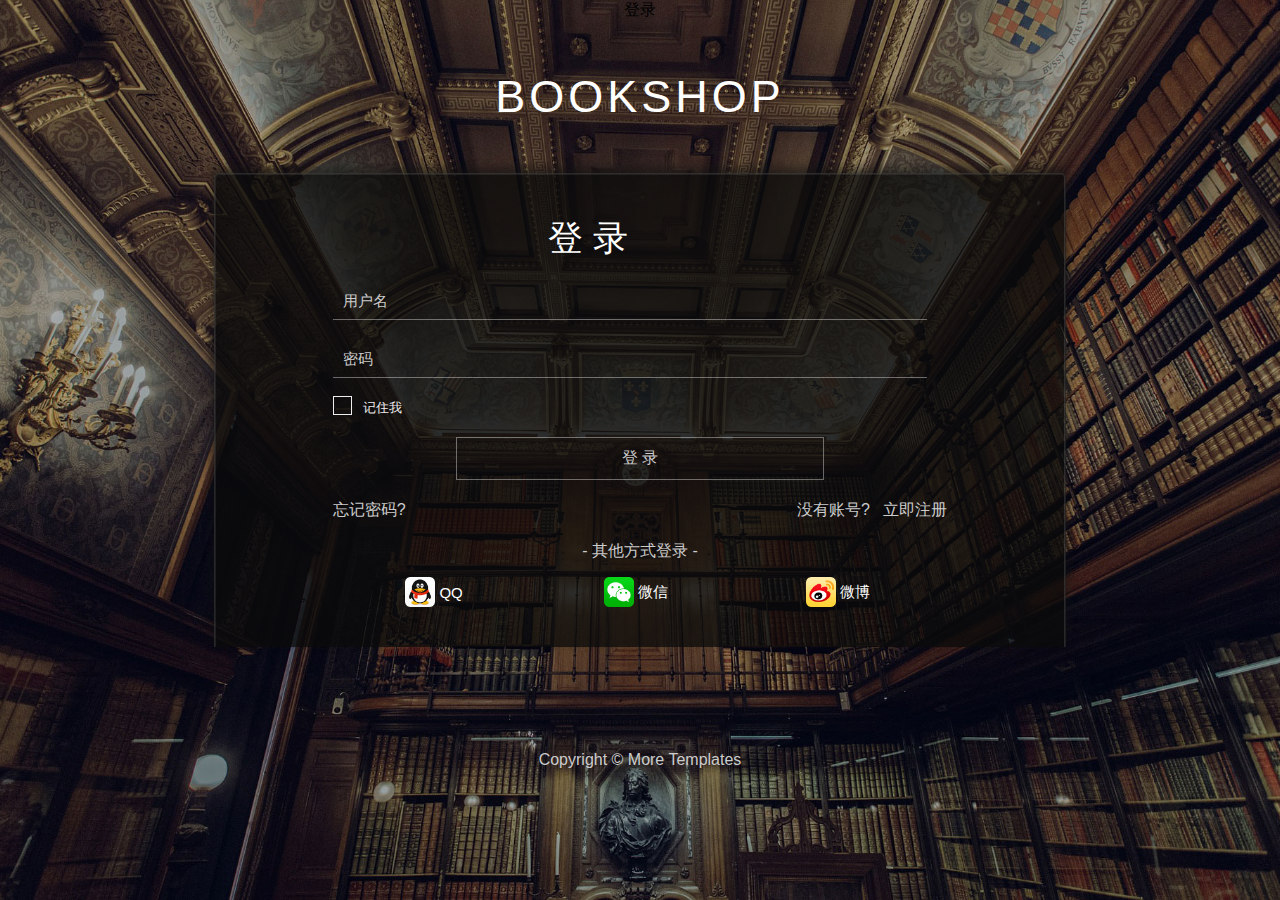
<file: target/spring_springMVC_hibernate_shiro_maven_demo/page/login.html>
<!DOCTYPE html>
<html>

<!-- Head -->
<head>

	<title">登录</title>

	<!-- Meta-Tags -->
		<meta name="viewport" content="width=device-width, initial-scale=1">
		<meta http-equiv="Content-Type" content="text/html; charset=utf-8">

		<script type="application/x-javascript"> addEventListener("load", function() { setTimeout(hideURLbar, 0); }, false); function hideURLbar(){ window.scrollTo(0,1); } </script>
	<!-- //Meta-Tags -->

	<!-- Style --> <link rel="stylesheet" href="../static/css/login.css" type="text/css" media="all">


<script src="../static/js/jquery-1.11.2.min.js"></script>
</head>
<!-- //Head -->

<!-- Body -->
<body>

	<h1>BOOKSHOP</h1>

	<div class="container w3layouts agileits">

		<div class="login w3layouts agileits">
			<h2>登 录</h2>
			<form id="loginForm" action="/userInfo.htm?doLogin" method="post">
				<input type="text" Name="username" placeholder="用户名" required="">
				<input type="password" Name="password" placeholder="密码" required="">
			</form>
			<ul class="tick w3layouts agileits">
				<li>
					<input type="checkbox" id="brand1" value="">
					<label for="brand1"><span></span>记住我</label>
				</li>
			</ul>
			<div class="send-button w3layouts agileits">
				<form onsubmit="return false" action="#" method="post"> 
					<input type="submit" onclick="function a(){document.getElementById('loginForm').submit();}setTimeout(a,0);"  value="登 录">
				</form>
			</div>
			<a href="#">忘记密码?</a>
			<a href="register.html" style="float:right;">没有账号? &nbsp;&nbsp;立即注册</a>
			<div class="social-icons w3layouts agileits">
				<p>- 其他方式登录 -</p>
				<ul>
					<li class="qq"><a href="#">
					<span class="icons w3layouts agileits"></span>
					<span class="text w3layouts agileits">QQ</span></a></li>
					<li class="weixin w3ls"><a href="#">
					<span class="icons w3layouts"></span>
					<span class="text w3layouts agileits">微信</span></a></li>
					<li class="weibo aits"><a href="#">
					<span class="icons agileits"></span>
					<span class="text w3layouts agileits">微博</span></a></li>
					<div class="clear"> </div>
				</ul>
			</div>
			<div class="clear"></div>
		</div>	
	
			<div class="clear"></div>
	</div>

	<div class="footer w3layouts agileits">
		<p>Copyright &copy; More Templates</p>
	</div>

</body>
<!-- //Body -->

</html>
</file>
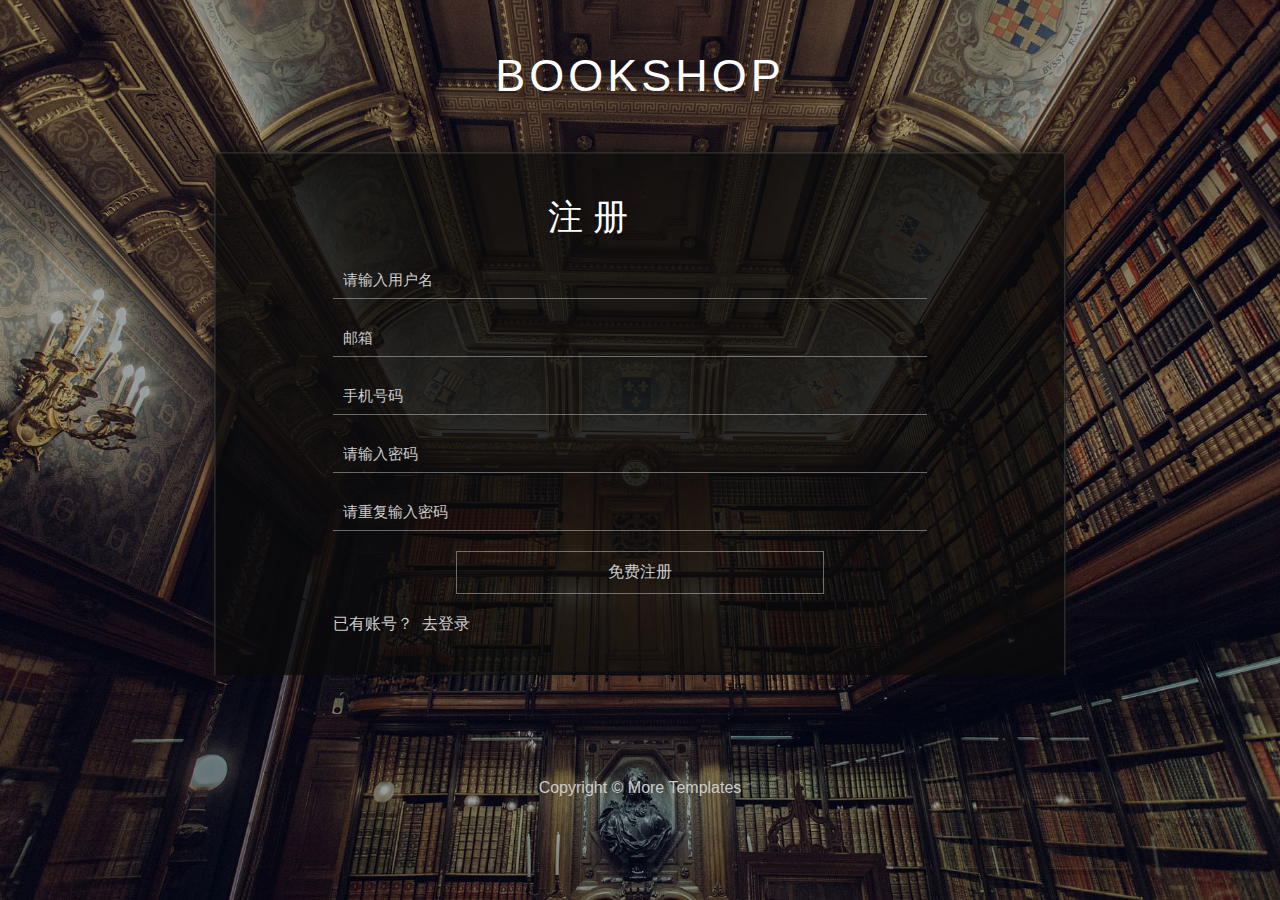
<file: target/spring_springMVC_hibernate_shiro_maven_demo/page/register.html>
<!DOCTYPE html>
<html>

<!-- Head -->
<head>

<title>注册</title>

<!-- Meta-Tags -->
<meta name="viewport" content="width=device-width, initial-scale=1">
<meta http-equiv="Content-Type" content="text/html; charset=utf-8">

<script type="application/x-javascript"> addEventListener("load", function() { setTimeout(hideURLbar, 0); }, false); function hideURLbar(){ window.scrollTo(0,1); } </script>
<!-- //Meta-Tags -->

<!-- Style -->
<link rel="stylesheet" href="../static/css/login.css" type="text/css"
	media="all">
<script src="../static/js/jquery-1.11.2.min.js"></script>
<script type="text/javascript">
function register() {
    $.ajax({
    //几个参数需要注意一下
        type: "POST",//方法类型
        dataType: "json",//预期服务器返回的数据类型
        url: "/userInfo.htm?doRegister" ,//请求地址
        data: $('#registerForm').serialize(),
        success: function (result) {
            if (result == true) {
            	window.location.href="login.html"; 
            };
        },
        error : function() {
            alert("异常！");
        }
    });
}
</script>

</head>
<!-- //Head -->

<!-- Body -->
<body>

	<h1>BOOKSHOP</h1>

	<div class="container w3layouts agileits">

		<!-- 注册 -->
		<div class="login w3layouts agileits">
			<h2>注 册</h2>
			<form id="registerForm" onsubmit="return false" action="#"
				method="post">
				<input type="text" Name="username" placeholder="请输入用户名" required="">
				<input type="text" Name="email" placeholder="邮箱" required="">
				<input type="text" Name="phone number" placeholder="手机号码"
					required=""> <input type="password" Name="password"
					placeholder="请输入密码" required=""> <input type="password"
					Name="repassword" placeholder="请重复输入密码" required="">
			</form>
			<div class="send-button w3layouts agileits">
				<form onsubmit="return false" action="#" method="post">
					<input type="submit" value="免费注册" onclick="register()">
				</form>
			</div>
			<a href="login.html">已有账号？&nbsp;&nbsp;去登录</a>
			<div class="clear"></div>

		</div>
		<!-- clear -->
		<div class="clear"></div>

	</div>

	<div class="footer w3layouts agileits">
		<p>Copyright &copy; More Templates</p>
	</div>

</body>
<!-- //Body -->

</html>
</file>
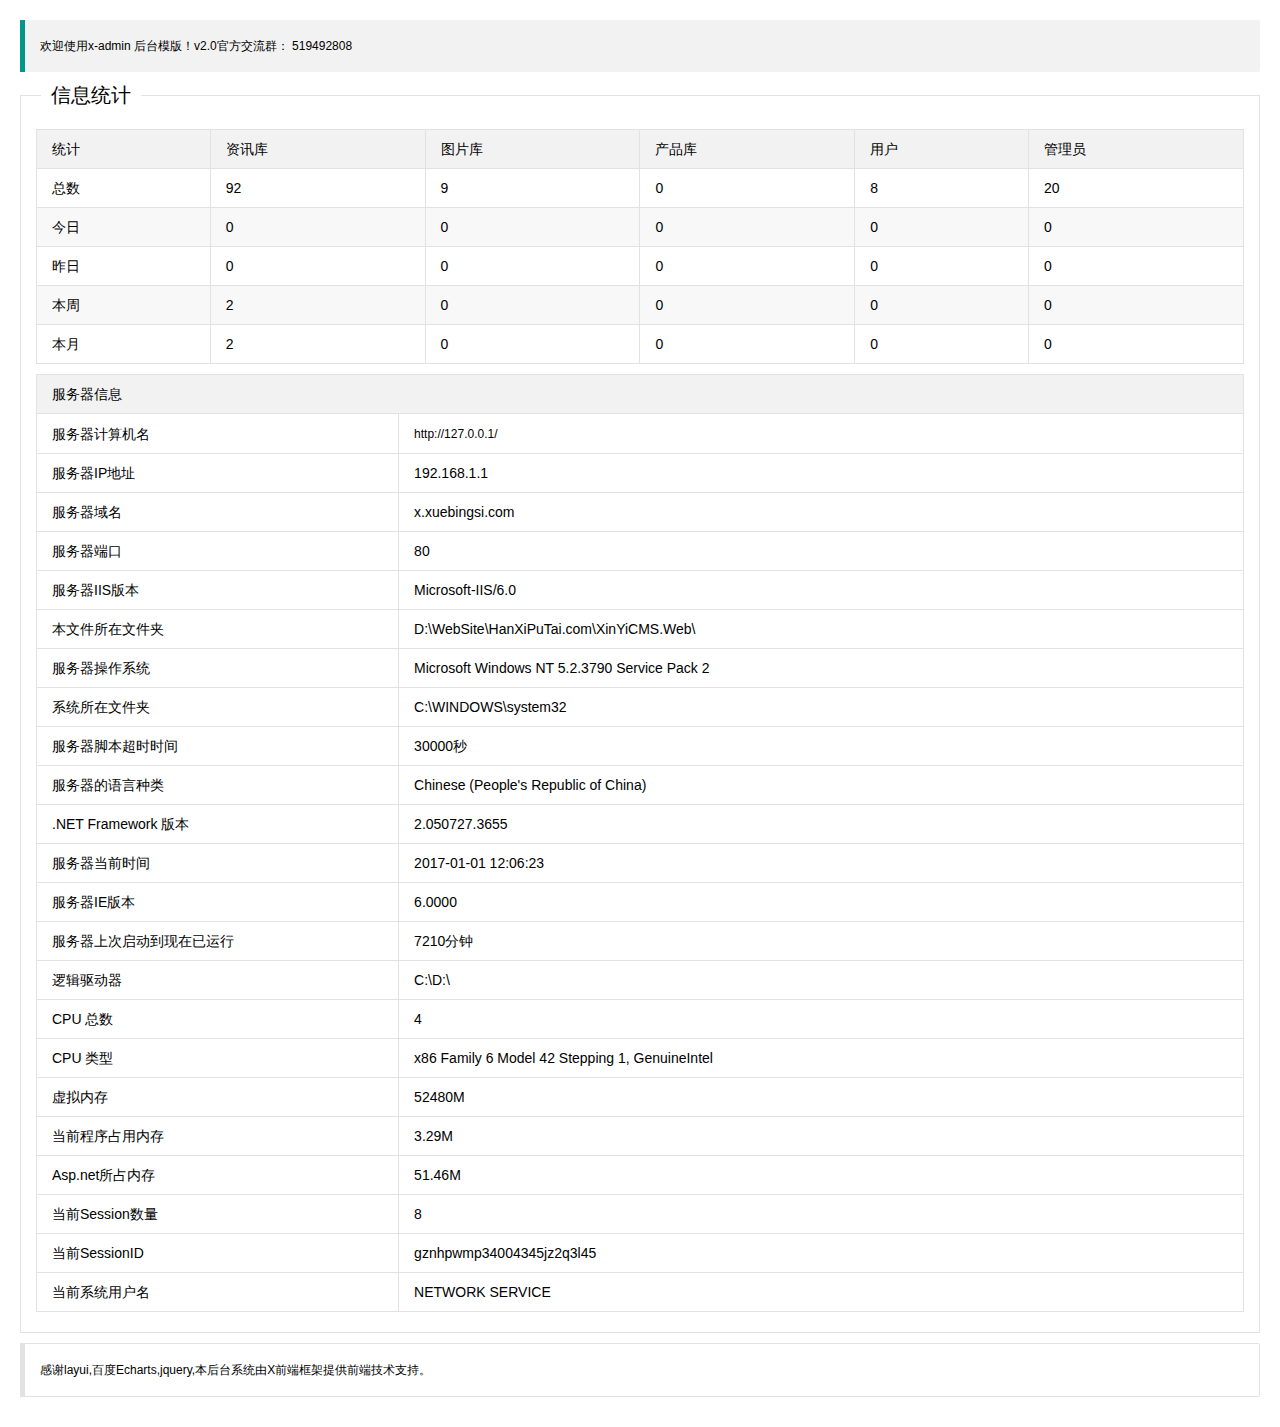
<file: target/spring_springMVC_hibernate_shiro_maven_demo/authc/admin/welcome.html>
<!DOCTYPE html>
<html>
    <head>
        <meta charset="UTF-8">
        <title>欢迎页面-X-admin2.0</title>
        <meta name="renderer" content="webkit">
        <meta http-equiv="X-UA-Compatible" content="IE=edge,chrome=1">
        <meta name="viewport" content="width=device-width,user-scalable=yes, minimum-scale=0.4, initial-scale=0.8,target-densitydpi=low-dpi" />
        <link rel="shortcut icon" href="/favicon.ico" type="image/x-icon" />
        <link rel="stylesheet" href="./css/font.css">
        <link rel="stylesheet" href="./css/xadmin.css">
    </head>
    <body>
        <div class="x-body">
            <blockquote class="layui-elem-quote">欢迎使用x-admin 后台模版！v2.0官方交流群： 519492808</blockquote>
            <fieldset class="layui-elem-field">
              <legend>信息统计</legend>
              <div class="layui-field-box">
                <table class="layui-table" lay-even>
                    <thead>
                        <tr>
                            <th>统计</th>
                            <th>资讯库</th>
                            <th>图片库</th>
                            <th>产品库</th>
                            <th>用户</th>
                            <th>管理员</th>
                        </tr>
                    </thead>
                    <tbody>
                        <tr>
                            <td>总数</td>
                            <td>92</td>
                            <td>9</td>
                            <td>0</td>
                            <td>8</td>
                            <td>20</td>
                        </tr>
                        <tr>
                            <td>今日</td>
                            <td>0</td>
                            <td>0</td>
                            <td>0</td>
                            <td>0</td>
                            <td>0</td>
                        </tr>
                        <tr>
                            <td>昨日</td>
                            <td>0</td>
                            <td>0</td>
                            <td>0</td>
                            <td>0</td>
                            <td>0</td>
                        </tr>
                        <tr>
                            <td>本周</td>
                            <td>2</td>
                            <td>0</td>
                            <td>0</td>
                            <td>0</td>
                            <td>0</td>
                        </tr>
                        <tr>
                            <td>本月</td>
                            <td>2</td>
                            <td>0</td>
                            <td>0</td>
                            <td>0</td>
                            <td>0</td>
                        </tr>
                    </tbody>
                </table>
                <table class="layui-table">
                <thead>
                    <tr>
                        <th colspan="2" scope="col">服务器信息</th>
                    </tr>
                </thead>
                <tbody>
                    <tr>
                        <th width="30%">服务器计算机名</th>
                        <td><span id="lbServerName">http://127.0.0.1/</span></td>
                    </tr>
                    <tr>
                        <td>服务器IP地址</td>
                        <td>192.168.1.1</td>
                    </tr>
                    <tr>
                        <td>服务器域名</td>
                        <td>x.xuebingsi.com</td>
                    </tr>
                    <tr>
                        <td>服务器端口 </td>
                        <td>80</td>
                    </tr>
                    <tr>
                        <td>服务器IIS版本 </td>
                        <td>Microsoft-IIS/6.0</td>
                    </tr>
                    <tr>
                        <td>本文件所在文件夹 </td>
                        <td>D:\WebSite\HanXiPuTai.com\XinYiCMS.Web\</td>
                    </tr>
                    <tr>
                        <td>服务器操作系统 </td>
                        <td>Microsoft Windows NT 5.2.3790 Service Pack 2</td>
                    </tr>
                    <tr>
                        <td>系统所在文件夹 </td>
                        <td>C:\WINDOWS\system32</td>
                    </tr>
                    <tr>
                        <td>服务器脚本超时时间 </td>
                        <td>30000秒</td>
                    </tr>
                    <tr>
                        <td>服务器的语言种类 </td>
                        <td>Chinese (People's Republic of China)</td>
                    </tr>
                    <tr>
                        <td>.NET Framework 版本 </td>
                        <td>2.050727.3655</td>
                    </tr>
                    <tr>
                        <td>服务器当前时间 </td>
                        <td>2017-01-01 12:06:23</td>
                    </tr>
                    <tr>
                        <td>服务器IE版本 </td>
                        <td>6.0000</td>
                    </tr>
                    <tr>
                        <td>服务器上次启动到现在已运行 </td>
                        <td>7210分钟</td>
                    </tr>
                    <tr>
                        <td>逻辑驱动器 </td>
                        <td>C:\D:\</td>
                    </tr>
                    <tr>
                        <td>CPU 总数 </td>
                        <td>4</td>
                    </tr>
                    <tr>
                        <td>CPU 类型 </td>
                        <td>x86 Family 6 Model 42 Stepping 1, GenuineIntel</td>
                    </tr>
                    <tr>
                        <td>虚拟内存 </td>
                        <td>52480M</td>
                    </tr>
                    <tr>
                        <td>当前程序占用内存 </td>
                        <td>3.29M</td>
                    </tr>
                    <tr>
                        <td>Asp.net所占内存 </td>
                        <td>51.46M</td>
                    </tr>
                    <tr>
                        <td>当前Session数量 </td>
                        <td>8</td>
                    </tr>
                    <tr>
                        <td>当前SessionID </td>
                        <td>gznhpwmp34004345jz2q3l45</td>
                    </tr>
                    <tr>
                        <td>当前系统用户名 </td>
                        <td>NETWORK SERVICE</td>
                    </tr>
                </tbody>
            </table>
              </div>
            </fieldset>
            <blockquote class="layui-elem-quote layui-quote-nm">感谢layui,百度Echarts,jquery,本后台系统由X前端框架提供前端技术支持。</blockquote>
            
        </div>
        <script>
        var _hmt = _hmt || [];
        (function() {
          var hm = document.createElement("script");
          hm.src = "https://hm.baidu.com/hm.js?b393d153aeb26b46e9431fabaf0f6190";
          var s = document.getElementsByTagName("script")[0]; 
          s.parentNode.insertBefore(hm, s);
        })();
        </script>
    </body>
</html>
</file>
<file: target/spring_springMVC_hibernate_shiro_maven_demo/authc/admin/css/font.css>
@font-face {
  font-family: 'iconfont';
  src: url('../fonts/iconfont.eot');
  src: url('../fonts/iconfont.eot?#iefix') format('embedded-opentype'),
  url('../fonts/iconfont.woff') format('woff'),
  url('../fonts/iconfont.ttf') format('truetype'),
  url('../fonts/iconfont.svg#iconfont') format('svg');
}
.iconfont{
  font-family:"iconfont" !important;
  font-size:16px;font-style:normal;
  -webkit-font-smoothing: antialiased;
  -webkit-text-stroke-width: 0.2px;
  -moz-osx-font-smoothing: grayscale;
}
</file>
<file: target/spring_springMVC_hibernate_shiro_maven_demo/authc/admin/css/xadmin.css>
@charset "utf-8";
@import url(../lib/layui/css/layui.css);
*{
	margin: 0px;
	padding: 0px;
	font-family: "Helvetica Neue", Helvetica, Arial, sans-serif;
	font-size: 12px;
}
a{
	text-decoration: none;
}
html{
	width: 100%;
	height: 100%;
	overflow-x:hidden; 
	overflow-y:auto;
}
body{
	width: 100%;
	min-height: 100%;
}
.login-bg{
	/*background: #eeeeee url() 0 0 no-repeat;*/
	 background:url(../images/bg.png) no-repeat center;
    background-size: cover;
    overflow: hidden;
}
.login{
    margin: 120px auto 0 auto;
    min-height: 420px;
    max-width: 420px;
    padding: 40px;
    background-color: #ffffff;
    margin-left: auto;
    margin-right: auto;
    border-radius: 4px;
    /* overflow-x: hidden; */
    box-sizing: border-box;
}
.login a.logo{
    display: block;
    height: 58px;
    width: 167px;
    margin: 0 auto 30px auto;
    background-size: 167px 42px;
}
.login .message {
    margin: 10px 0 0 -58px;
    padding: 18px 10px 18px 60px;
    background: #189F92;
    position: relative;
    color: #fff;
    font-size: 16px;
}
.login #darkbannerwrap {
    background: url(../images/aiwrap.png);
    width: 18px;
    height: 10px;
    margin: 0 0 20px -58px;
    position: relative;
}

.login input[type=text],
.login input[type=file],
.login input[type=password],
.login input[type=email], select {
    border: 1px solid #DCDEE0;
    vertical-align: middle;
    border-radius: 3px;
    height: 50px;
    padding: 0px 16px;
    font-size: 14px;
    color: #555555;
    outline:none;
    width:100%;
    box-sizing: border-box;
}
.login input[type=text]:focus,
.login input[type=file]:focus,
.login input[type=password]:focus,
.login input[type=email]:focus, select:focus {
    border: 1px solid #27A9E3;
}
.login input[type=submit],
.login input[type=button]{
    display: inline-block;
    vertical-align: middle;
    padding: 12px 24px;
    margin: 0px;
    font-size: 18px;
    line-height: 24px;
    text-align: center;
    white-space: nowrap;
    vertical-align: middle;
    cursor: pointer;
    color: #ffffff;
    background-color: #189F92;
    border-radius: 3px;
    border: none;
    -webkit-appearance: none;
    outline:none;
    width:100%;
}
.login hr {
	background: #fff url() 0 0 no-repeat;
}
.login hr.hr15 {
    height: 15px;
    border: none;
    margin: 0px;
    padding: 0px;
    width: 100%;
}
.login hr.hr20 {
    height: 20px;
    border: none;
    margin: 0px;
    padding: 0px;
    width: 100%;
}
.x-body{
	padding: 20px;
}
.x-nav{
    padding: 0 20px;
    position: relative;
    z-index: 99;
    border-bottom: 1px solid #e5e5e5;
    line-height: 39px;
    height: 39px;
    overflow: hidden;
}
xblock{
    display: block;
    margin-bottom: 10px;
    padding: 5px;
    line-height: 22px;
    /* border-left: 5px solid #009688; */
    border-radius: 0 2px 2px 0;
    background-color: #f2f2f2;
}
.x-right{
  float: right;
}
.x-so{
	text-align: center;
	margin-bottom: 20px;
}
.x-so input.layui-input{
	width: 190px;
}
.x-so .layui-form-label{
	display: inline-block;
}
.x-so input.layui-input,.x-so input.layui-btn{
	display: inline-block;
}
.x-red{
	color: red;
}
.page{
	margin-top: 20px;
	text-align: center;

}
.page a{
	display: inline-block;
	background: #fff url() 0 0 no-repeat;
	color: #888;
	padding: 10px;
	min-width: 15px;
	border: 1px solid #E2E2E2;

}
.page span{
	display: inline-block;
	padding: 10px;
	min-width: 15px;
	border: 1px solid #E2E2E2;
}
.page span.current{
	display: inline-block;
	background: #009688 url() 0 0 no-repeat;
	color: #fff;
	padding: 10px;
	min-width: 15px;
	border: 1px solid #009688;
}
.page .pagination li{
	display: inline-block;
	margin-right: 5px;
	text-align: center;
}
.page .pagination li.active span{
	background: #009688 url() 0 0 no-repeat;
	color: #fff;
	border: 1px solid #009688;

}

/*登录样式*/
/*头部*/
.container{
	width: 100%;
	height: 45px;
	background-color: #222;
	border-bottom: 1px solid rgba(255, 255, 255, 0.2);
}
.container .logo a{
	float: left;
	color: #fff;
	font-size: 18px;
	padding-left: 20px;
	line-height: 45px;
	width: 200px;
}
.container .right{
	background-color:rgba(0,0,0,0);
	float: right;

}
.container .left_open{
	height: 45px;
	float: left;
}
.container .left_open i{
	display: block;
	background: rgba(255,255,255,0.1) url() 0 0 no-repeat;
	color: #fff;
	width: 32px;
	height: 32px;
	line-height: 32px;
	border-radius: 3px;
	text-align: center;
	margin-top: 7px;
	cursor: pointer;
}
.container .left_open i:hover{
	background: rgba(255,255,255,0.3) url() 0 0 no-repeat;
}

.container .left{
	background-color:rgba(0,0,0,0);
	float: left;

}
.container .layui-nav-item{
	line-height: 45px;
}
.container .layui-nav-more{
	top: 20px;
}
.container .layui-nav-child{
	top: 50px;
}
.container .layui-nav-child i{
	margin-right: 10px;
}
.layui-nav .layui-nav-item a{
	color: #fff;
}
.layui-nav .layui-nav-child a{
	color: #333;
}
.left-nav{
	position: absolute;
    top: 46px;
    bottom: 42px;
    left: 0;
    z-index: 2;
    padding-top: 10px;
	background-color: #EEEEEE;
	width: 220px;
    max-width: 220px;
    overflow: auto;
    overflow-x:hidden;
    border-right: 1px solid #e5e5e5;

    /*width: 0px;*/
}
.left-nav #nav li{
	border-bottom: 1px solid #e5e5e5;
}
.left-nav #nav li:hover > a{
	/*color: blue;*/
}
.left-nav #nav .current{
	background-color: rgba(0, 0, 0, 0.3);
}
.left-nav #nav li a{
	font-size: 14px;
	padding: 10px 15px 10px 20px;
	display: block;
	cursor: pointer;
}
.left-nav #nav li a cite{
	font-size: 14px;
}

.left-nav #nav li .sub-menu{
	display: none;
}
.left-nav #nav li .opened{
	display: block;
}
.left-nav #nav li .opened:hover{
	/*background: #fff url() 0 0 no-repeat;*/
}
.left-nav #nav li .opened .current{
	
}
.left-nav #nav li .sub-menu li:hover{
	/*color: blue;*/
	 /*background: #fff url() 0 0 no-repeat;*/
}
.left-nav #nav li .sub-menu li a{
	padding: 12px 15px 12px 30px;
	font-size: 14px;
	cursor: pointer;
}
.left-nav #nav li .sub-menu li .sub-menu li a{
	padding-left: 45px;
}
.left-nav #nav li .sub-menu li a:hover{
	color: #148cf1;
}
.left-nav #nav li .sub-menu li a i{
	font-size: 12px;
}
.left-nav #nav li a i{
	padding-right: 10px;
	line-height: 14px;
}
.left-nav #nav li .nav_right{
	float: right;
	font-size: 16px;
}
.x-slide_left {
    width: 17px;
    height: 61px;
    background: url(../images/icon.png) 0 0 no-repeat;
    position: absolute;
    top: 200px;
    left: 221px;
    cursor: pointer;
    z-index: 3;
}
.page-content{
	position: absolute;
    top: 46px;
    right: 0;
    bottom: 42px;
    left: 221px;
    overflow: hidden;
    z-index: 1;
}
.page-content-bg{
	position: absolute;
    top: 46px;
    right: 0;
    bottom: 42px;
    left: 221px;
    background: rgba(0,0,0,0.5); url() 0 0 no-repeat;
    overflow: hidden;
    z-index: 100;
    display: none;
}

.page-content .tab{
	height: 100%;
	width: 100%;
	background: #EFEEF0 url() 0 0 no-repeat;
	margin: 0px;
}
.page-content .layui-tab-title{
	/*padding-top: 5px;*/
	height: 35px;
	background: #EFEEF0 url() 0 0 no-repeat;
	position: relative;
	z-index: 100;
}
.page-content .layui-tab-title li{
	line-height: 35px;
}
.page-content .layui-tab-title .layui-this:after{
	height: 36px;
}
.page-content .layui-tab-title li .layui-tab-close{
	border-radius: 50%;
}
.page-content .layui-tab-title .layui-this{
	background: #fff url() 0 0 no-repeat;
}
.page-content .layui-tab-bar{
	height:34px;
	line-height: 35px;
}
.page-content .layui-tab-content{
	position: absolute;
	top: 36px;
	bottom: 0px;
	width: 100%;
	background: #fff url() 0 0 no-repeat;
	padding: 0px;
	overflow: hidden;
}
.page-content .layui-tab-content .layui-tab-item{
	width: 100%;
	height: 100%;
	
}
.page-content .layui-tab-content .layui-tab-item iframe{
	width: 100%;
	height: 100%;

}

.welcome-footer{padding: 30px 0; line-height: 30px; text-align: center; background-color: #eee; color: #666; font-weight: 300;}
body .layui-layout-admin .footer-demo{height: auto; padding: 15px 0; line-height: 26px;}
.welcome-footer a{padding: 0 5px;}

table th, table td {
    word-break: break-all;
}

.footer{
	position: fixed;
	bottom: 0px;
	width: 100%;
	background-color: #222;
	border-top: 1px solid rgba(255, 255, 255, 0.2);
	line-height: 41px;
	color: #fff;
	/*padding-left: 10px;*/
}
.footer .copyright{
	margin-left: 10px;
}


@media screen and (max-width: 768px){
	.fast-add{
		display: none;
	}
	.layui-nav .to-index{
		display: none;
	}
	.container .logo a{
		width: 140px;
	}
	.container .left_open {
		/*float: right;*/
	}
	.left-nav{
		left: -221px;
	}
	.page-content{
		left: 0px;
	}
	.page-content .layui-tab-content .layui-tab-item{
		-webkit-overflow-scrolling: touch; 
  		overflow-y: scroll;	
	}
	.x-so input.layui-input{
		width: 100%;
		margin: 10px;
	}
}
</file>
<file: target/spring_springMVC_hibernate_shiro_maven_demo/static/css/login.css>
/*-- Reset Code --*/
html, body, div, span, applet, object, iframe, h1, h2, h3, h4, h5, h6, p,
	blockquote, pre, a, abbr, acronym, address, big, cite, code, del, dfn,
	em, img, ins, kbd, q, s, samp, small, strike, strong, sub, sup, tt, var,
	b, u, i, dl, dt, dd, ol, nav ul, nav li, fieldset, form, label, legend,
	table, caption, tbody, tfoot, thead, tr, th, td, article, aside, canvas,
	details, embed, figure, figcaption, footer, header, hgroup, menu, nav,
	output, ruby, section, summary, time, mark, audio, video {
	margin: 0;
	padding: 0;
	border: 0;
	font-size: 100%;
	font: inherit;
	vertical-align: baseline;
}

article, aside, details, figcaption, figure, footer, header, hgroup,
	menu, nav, section {
	display: block;
}

ol, ul {
	list-style: none;
	padding: 0;
	margin: 0;
}

blockquote, q {
	quotes: none;
}

blockquote:before, blockquote:after, q:before, q:after {
	content: '';
	content: none;
}

table {
	border-collapse: collapse;
	border-spacing: 0;
}

a {
	text-decoration: none;
}

.txt-rt {
	text-align: right;
}

.txt-lt {
	text-align: left;
}

.txt-center {
	text-align: center;
}

.float-rt {
	float: right;
}

.float-lt {
	float: left;
}

.clear {
	clear: both;
}

.pos-relative {
	position: relative;
}

.pos-absolute {
	position: absolute;
}

.vertical-base {
	vertical-align: baseline;
}

.vertical-top {
	vertical-align: top;
}

.underline {
	padding-bottom: 3px;
	border-bottom: 1px solid #eee;
}

nav.vertical ul li {
	display: block;
}

nav.horizontal ul li {
	display: inline-block;
}

img {
	max-width: 100%;
}

/*-- Reset Code --*/

/*-- Index-Page-Styling --*/
body {
	font-family: 'Roboto', sans-serif;
	text-align: center;
	background: url("../images/background.jpg");
	background-repeat: no-repeat;
	background-attachment: fixed;
	background-position: center;
	background-size: cover;
	-webkit-background-size: cover;
	-moz-background-size: cover;
	-o-background-size: cover;
}

body a {
	transition: 0.5s all;
	-webkit-transition: 0.5s all;
	-moz-transition: 0.5s all;
	-o-transition: 0.5s all;
	-ms-transition: 0.5s all;
	text-decoration: none;
}

h1 {
	font-size: 45px;
	font-weight: 500;
	letter-spacing: 4px;
	margin: 60px 0;
	color: #FFFFFF;
}

.container {
	width: 25%;
	margin: 0 auto;
	padding: 40px;
	background-color: rgba(10, 10, 10, 0.77);
	border: 2px ridge rgba(238, 238, 238, 0.13);
	border-radius: 5px;
	-moz-box-shadow: 0 -5px 10px 1px rgba(16, 16, 16, 0.57);
	-webkit-box-shadow: 0 -5px 10px 1px rgba(16, 16, 16, 0.57);
	box-shadow: 0 -5px 10px 1px rgba(16, 16, 16, 0.57);
	border-bottom: none;
	border-bottom-left-radius: initial;
	border-bottom-right-radius: initial;
}

.login {
	width: 80%;
	float: left;
	text-align: left;
	padding-right: 40px;
	margin-left: 10%;
}

::-webkit-input-placeholder {
	color: #CCC;
}

:-moz-placeholder {
	color: #CCC;
}

::-moz-placeholder {
	color: #CCC;
}

:-ms-input-placeholder {
	color: #CCC;
}

h2 {
	width: 30%;
	font-size: 35px;
	text-align: left;
	color: #FFF;
	font-weight: 100;
	margin-bottom: 20px;
	margin-left: auto;
	margin-right: auto;
}

ul.tick {
	float: left;
	list-style: none;
	display: inline-block;
	width: 100%;
	margin-bottom: 20px;
}

ul.tick li input[type="checkbox"] {
	display: none;
}

ul.tick li input[type="checkbox"]+label {
	position: relative;
	padding-left: 30px;
	border: #F0F8FF;
	display: inline-block;
	font-size: 13px;
	color: #EEE;
}

ul.tick li input[type="checkbox"]+label span:first-child {
	width: 17px;
	height: 17px;
	display: inline-block;
	border: 1px solid #EEE;
	position: absolute;
	top: -3px;
	left: 0;
	bottom: 4px;
}

ul.tick li input[type="checkbox"]:checked+label span:first-child:before
	{
	content: "";
	background: url(../images/tick.png) no-repeat;
	position: absolute;
	left: 3px;
	top: 3px;
	font-size: 10px;
	width: 10px;
	height: 10px;
}

.social-icons {
	margin-top: 20px;
	text-align: center;
}

.social-icons p {
	color: #CCC;
	margin-bottom: 15px;
}

.social-icons ul li {
	float: left;
	width: 32.9%;
}

.copyrights {
	text-indent: -9999px;
	height: 0;
	line-height: 0;
	font-size: 0;
	overflow: hidden;
}

li.twt {
	margin: 0 2px;
}

.social-icons ul li a {
	display: block;
}

.social-icons ul li a span {
	vertical-align: middle;
	color: #fff;
	font-size: 15px;
}

.social-icons ul li span.icons {
	background: url("../images/i1.png") no-repeat center;
	width: 30px;
	height: 30px;
	display: inline-block;
}

.social-icons ul li.weixin span.icons {
	background: url("../images/weixin.png") no-repeat;
	background-size: 100%;
}

.social-icons ul li.qq span.icons {
	background: url("../images/QQ.png") no-repeat;
	background-size: 100%;
}

.social-icons ul li.weibo span.icons {
	/*--w3layouts--*/
	/*--agileits--*/
	background: url("../images/weibo.png") no-repeat;
	background-size: 100%;
}

.social-icons ul li a:hover span.icons {
	transform: rotatey(360deg);
	-webkit-transform: rotatey(360deg);
	-o-transform: rotatey(360deg);
	-moz-transform: rotatey(360deg);
	-ms-transform: rotatey(360deg);
	transition: .5s all;
}

input[type="text"], input[type="password"] {
	width: 93.4%;
	margin-bottom: 20px;
	padding: 10px;
	float: left;
	background-color: transparent;
	border: none;
	font-size: 15px;
	border-bottom: 1px solid rgba(238, 238, 238, 0.41);
	outline: none;
	color: #FFF;
}

.send-button {
	width: 60%; 
	margin-bottom : 20px;
	margin-left: auto;
	margin-right: auto;
	margin-bottom: 20px;
}

.send-button input[type="submit"] {
	width: 100%;
	padding: 10px 0;
	font-size: 16px;
	font-weight: 100;
	background-color: transparent;
	color: #CCC;
	border: 1px solid rgba(238, 238, 238, 0.41);
	border-width: thin;
	cursor: pointer;
	outline: none;
	transition: 0.5s all;
	-webkit-transition: 0.5s all;
	-moz-transition: 0.5s all;
	-o-transition: 0.5s all;
	-ms-transition: 0.5s all;
	text-decoration: none;
	margin-left: auto;
	margin-right: auto;
}

/*--w3layouts--*/
/*--agileits--*/
.send-button input[type="submit"]:hover {
	background-color: #000;
	border: 1px solid #FFF;
	color: #FFF;
	transition: 0.5s all;
	-webkit-transition: 0.5s all;
	-moz-transition: 0.5s all;
	-o-transition: 0.5s all;
	-ms-transition: 0.5s all;
	text-decoration: none;
}

.login a {
	color: #CCC;
}

.login a:hover {
	color: #FFF;
}

.register {
	width: 44%;
	float: left;
	border-left: 1px solid #DDD;
	padding-left: 40px;
	text-align: left;
}

.register p {
	color: #CCC;
	margin-bottom: 10px;
}

.register p a {
	color: #CCC;
}

.register p a:hover {
	color: #FFF;
}

.footer {
	text-align: center;
	margin: 100px 20px 20px;
}

.footer p {
	color: #CCC;
	line-height: 25px;
	/*--w3layouts--*/
	/*--agileits--*/
}

.footer a {
	color: #CCC;
	text-decoration: none;
}

.footer a:hover {
	color: #FFF;
}

/*-- Index-Page-Styling --*/

/*--- Responsive Code ---*/
@media screen and (max-width: 1920px) {
	h1 {
		margin: 100px 0;
	}
}

@media screen and (max-width: 1600px) {
	h1 {
		margin: 60px 0;
	}
}

@media screen and (max-width: 1440px) {
	.container {
		width: 53%;
	}
}

@media screen and (max-width: 1366px) {
	h1 {
		margin: 50px 0;
	}
	.container {
		width: 57%;
	}
	/*--w3layouts--*/
	/*--agileits--*/
}

@media screen and (max-width: 1280px) {
	.container {
		width: 60%;
	}
}

@media screen and (max-width: 1024px) {
	.container {
		width: 76%;
	}
}

@media screen and (max-width: 966px) {
	.container {
		width: 80%;
	}
	.footer {
		margin: 50px 20px 20px;
	}
}

@media screen and (max-width: 853px) {
	.login {
		padding-right: 36px;
	}
	.register {
		padding-left: 36px;
	}
	.social-icons ul li {
		width: 32.8%;
	}
	.register p {
		font-size: 14px;
	}
}

@media screen and (max-width: 800px) {
	h1 {
		font-size: 43px;
	}
	.login {
		padding-right: 35px;
	}
	.register {
		padding-left: 34px;
	}
	.social-icons ul li span.icons {
		width: 28px;
	}
}

@media screen and (max-width: 768px) {
	.container {
		width: 85%;
	}
	.register p {
		font-size: 13.8px;
	}
}

@media screen and (max-width: 736px) {
	h1 {
		font-size: 40px;
	}
	.container {
		width: 87%;
		padding: 35px;
	}
	.login {
		padding-right: 34px;
	}
	.register {
		padding-left: 33px;
	}
	.social-icons ul li a span {
		font-size: 14px;
	}
	.register p {
		font-size: 13.2px;
	}
}

@media screen and (max-width: 667px) {
	h1 {
		font-size: 35px;
		letter-spacing: 3px;
	}
	.container {
		width: 55%;
		padding: 50px;
	}
	.login {
		padding: 0;
		width: 100%;
		margin-bottom: 50px;
	}
	.register {
		padding: 40px 0 0 0;
		width: 100%;
		border: none;
		border-top: 1px solid #DDD;
	}
}

@media screen and (max-width: 603px) {
	h1 {
		letter-spacing: 2px;
	}
}

@media screen and (max-width: 568px) {
	h1 {
		letter-spacing: 1px;
		margin: 30px 0;
	}
	.container {
		width: 60%;
		padding: 40px;
	}
}

@media screen and (max-width: 533px) {
	h1 {
		font-size: 32px;
	}
}

@media screen and (max-width: 480px) {
	.container {
		width: 70%;
		padding: 35px;
	}
	.send-button input[type="submit"] {
		width: 50%;
		padding: 8px 0;
	}
}

@media screen and (max-width: 414px) {
	h1 {
		font-size: 30px;
	}
	.container {
		width: 75%;
		padding: 25px;
	}
	.login {
		margin-bottom: 30px;
	}
	h2 {
		font-size: 30px;
		margin-bottom: 15px;
	}
	.register {
		padding: 30px 0 0 0;
	}
	.footer p {
		font-size: 14px;
	}
}

@media screen and (max-width: 384px) {
	h1 {
		letter-spacing: 0px;
	}
}

@media screen and (max-width: 375px) {
	.social-icons ul li span.icons {
		width: 27px;
	}
	.register p {
		font-size: 13px;
		line-height: 23px;
	}
}

@media screen and (max-width: 360px) {
	.container {
		width: 80%;
		padding: 20px;
	}
}

@media screen and (max-width: 320px) {
	.social-icons ul li {
		width: 32.7%;
	}
	.social-icons ul li span.icons {
		width: 25px;
	}
	.social-icons ul li a span {
		font-size: 12.4px;
	}
}

/*--- Responsive Code ---*/
</file>
